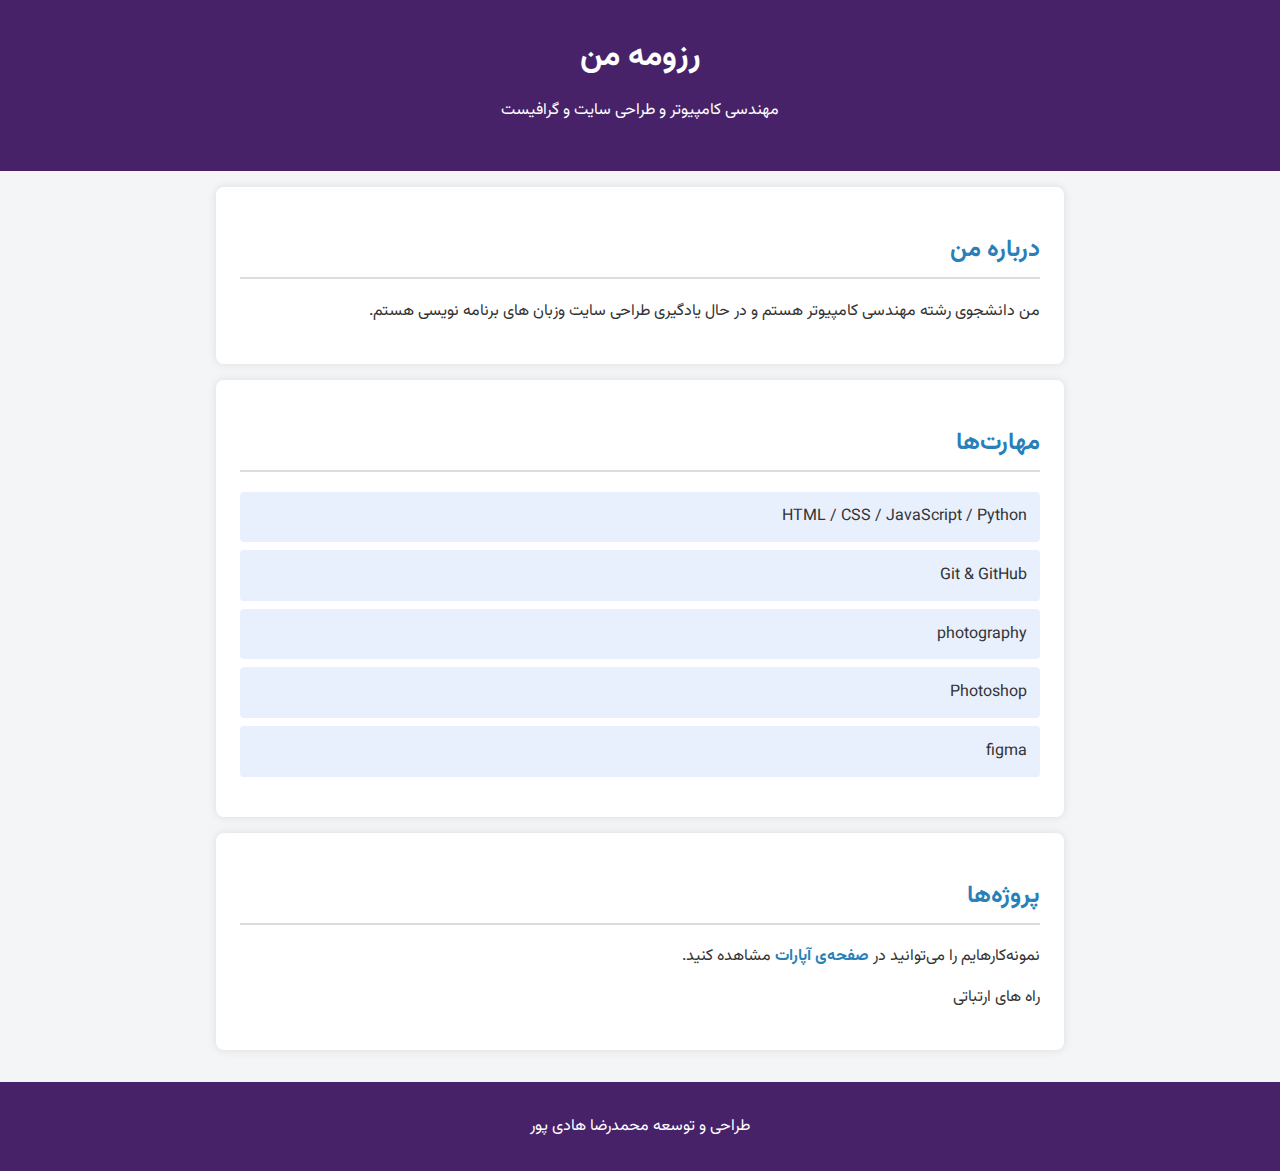
<file: index.html>
<!DOCTYPE html>
<html lang="fa" dir="rtl">
<head>
    <meta charset="UTF-8">
    <meta name="viewport" content="width=device-width, initial-scale=1.0">
    <title>رزومه من</title>
    <link rel="stylesheet" href="style.css">
</head>
<body>
    <header>
        <h1>رزومه من</h1>
        <p>مهندسی کامپیوتر و طراحی سایت و گرافیست</p>
    </header>

    <section class="about">
        <h2>درباره من</h2>
        <p>من دانشجوی رشته مهندسی کامپیوتر هستم و در حال یادگیری طراحی سایت وزبان های برنامه نویسی هستم.</p>
    </section>

    <section class="skills">
        <h2>مهارت‌ها</h2>
        <ul>
            <li>HTML / CSS / JavaScript / Python</li>
            <li>Git & GitHub</li>
            <li>photography</li>
            <li>Photoshop</li>
            <li>figma</li>
        </ul>
    </section>

    <section class="projects">
        <h2>پروژه‌ها</h2>
        <p>نمونه‌کارهایم را می‌توانید در <a href="https://www.aparat.com/v/pQeEB" target="_blank"> صفحه‌ی آپارات </a> مشاهده کنید.</p>
        
        
                                                     <P>راه های ارتباتی</P>
        
    </section>

    <footer>
        <p>طراحی و توسعه محمدرضا هادی پور</p>
    </footer>
</body>
</html>
</file>
<file: style.css>
@import url('https://fonts.googleapis.com/css2?family=Vazirmatn:wght@400;700&display=swap');

body {
    font-family: 'Vazirmatn', sans-serif;
    background-color: #f4f5f7;
    color: #333;
    margin: 0;
    padding: 0;
    direction: rtl;
}

header {
    background-color: #482269;
    color: white;
    text-align: center;
    padding: 2rem 0;
}

header h1 {
    margin: 0;
}

section {
    background: white;
    margin: 1rem auto;
    padding: 1.5rem;
    border-radius: 8px;
    max-width: 800px;
    box-shadow: 0 0 10px rgba(0,0,0,0.1);
}

h2 {
    color: #2980b9;
    border-bottom: 2px solid #ddd;
    padding-bottom: 0.5rem;
}

ul {
    list-style: none;
    padding: 0;
}

ul li {
    background: #e8f0fe;
    margin: 0.5rem 0;
    padding: 0.8rem;
    border-radius: 4px;
}

a {
    color: #2980b9;
    text-decoration: none;
    font-weight: bold;
}

a:hover {
    text-decoration: underline;
}

footer {
    text-align: center;
    padding: 1rem;
    background-color: #482269;
    color: white;
    margin-top: 2rem;
}
</file>
